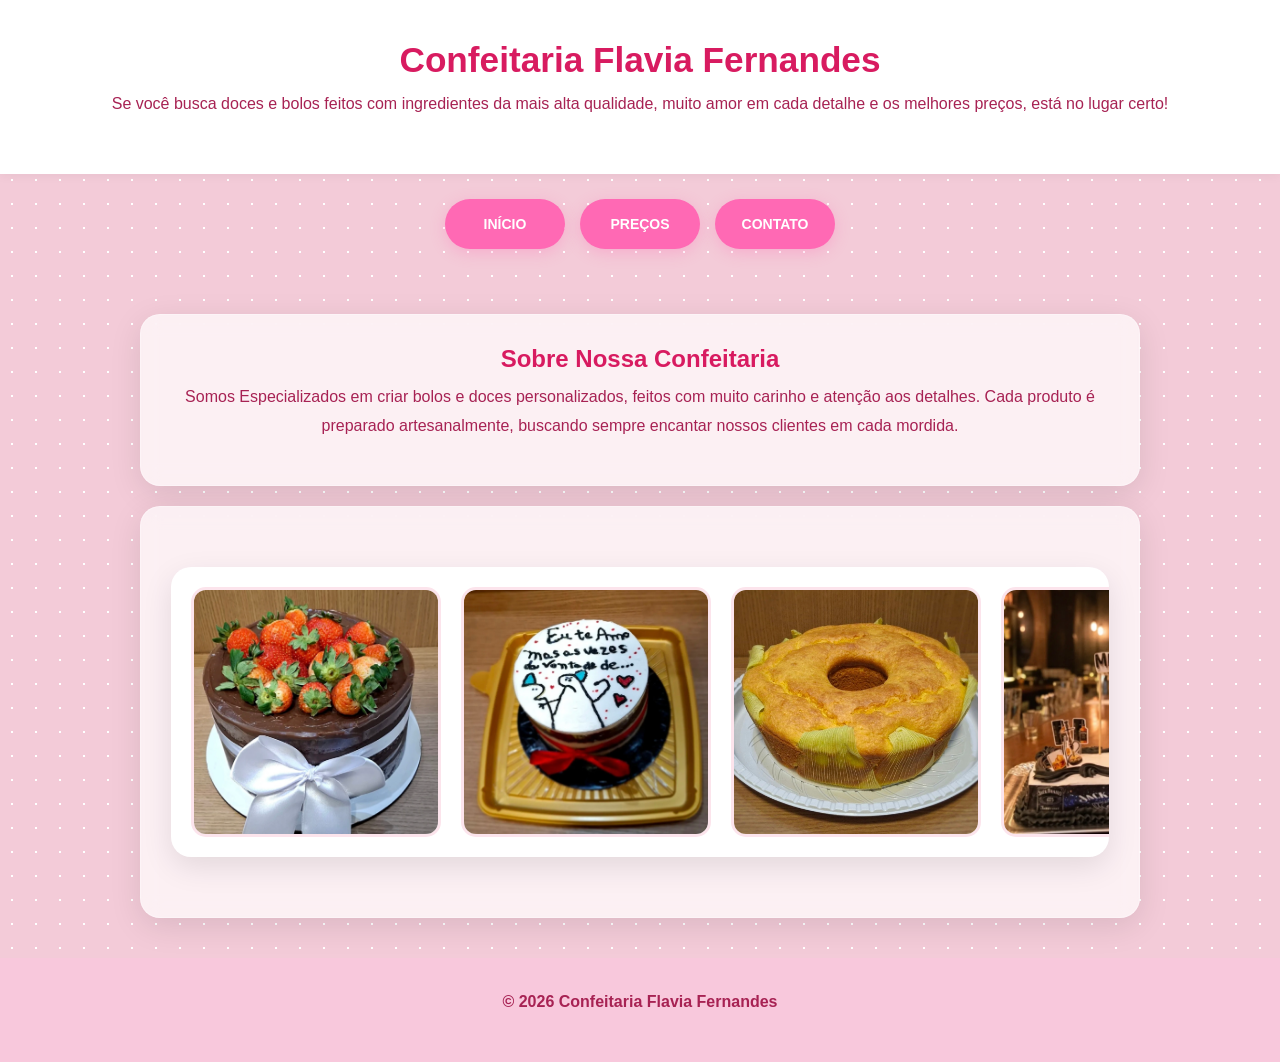
<file: index.html>
<!DOCTYPE html>
<html lang="pt-BR">
<head>
    <meta charset="UTF-8">
    <meta name="viewport" content="width=device-width, initial-scale=1.0">
    <title>Confeitaria Flavia Fernandes</title>

    <!-- SEO básico -->
    <meta name="description" content="Site da Confeitaria">

    <!-- Reset / Normalize opcional -->
    <link rel="stylesheet" href="styles.css">

</head>
<body>

    <header>
        <h1>Confeitaria Flavia Fernandes</h1>
        <p>Se você busca doces e bolos feitos com ingredientes da mais alta qualidade, muito amor em cada detalhe e os melhores preços, está no lugar certo!</p>
    </header>

    <nav>
        <a href="index.html">Início</a>
        <a href="precos.html">Preços</a>
        <a href="contato.html">Contato</a>
    </nav>

    <main>

        <section>
            <h2>Sobre Nossa Confeitaria</h2>
            <p>Somos Especializados em criar bolos e doces personalizados, feitos com muito carinho e atenção aos detalhes. Cada produto é preparado artesanalmente, buscando sempre encantar nossos clientes em cada mordida.</p>
        </section>

        <section>
            <div class="carousel">
             <div class="carousel-track">
            <img src="imagens/bolo1.jpg" alt="Bolo de Brigadeiro com morango, decorado com Acetato e Laço decorativo ">
            <img src="imagens/bolo2.jpg" alt="Bolo Tematico Bento Cake">
            <img src="imagens/bolo3.jpg" alt="Bolo Artesanal de Milho">
            <img src="imagens/bolo4.jpg" alt="Bolo Confeitado Tematico ">
            <img src="imagens/briga.jpg" alt="Docinhos Artesanais">
            <img src="imagens/copo.jpg" alt="Copo da Felicidade Diversos Sabores">
            <img src="imagens/mel.jpg" alt="Pão de Mel Diversos Sabores">
            <img src="imagens/ovos1.jpg" alt="Kit Mini ovos de Pascoa 50 Gramas, Kit com 3">
            <img src="imagens/ovos2.jpg" alt="Ovos de Pascoa de Colher">
            </div>
            </div>
        </section>

    </main>

    <footer>
        <p>&copy; 2026 Confeitaria Flavia Fernandes</p>
    </footer>

</body>
</html>
</file>
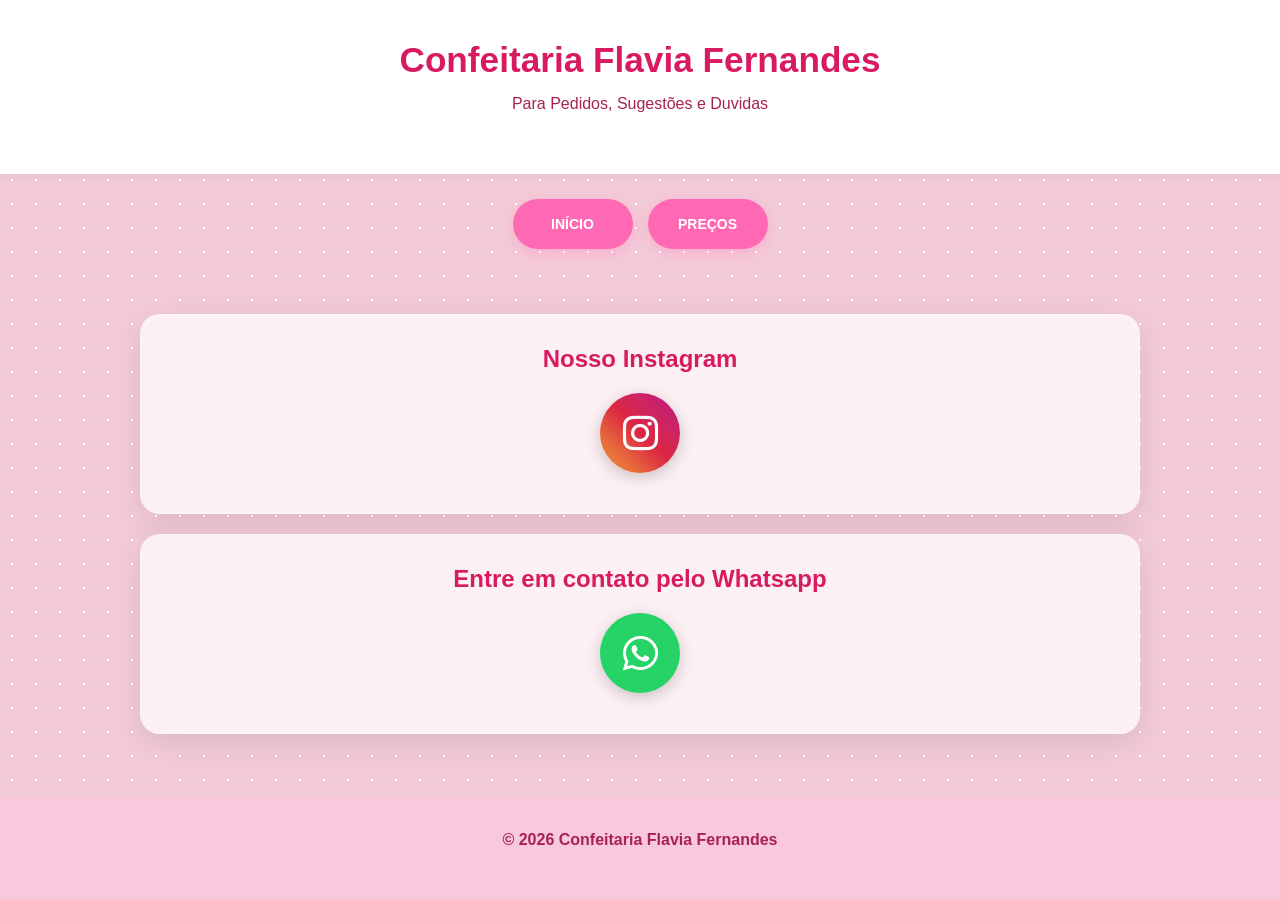
<file: contato.html>
<!DOCTYPE html>
<html lang="pt-BR">
<head>
    <meta charset="UTF-8">
    <meta name="viewport" content="width=device-width, initial-scale=1.0">
    <title>contato</title>

    <!-- SEO básico -->
    <meta name="description" content="Se voce busca por Doces e Bolos feitos com a mais alta qualidade de Ingredientes, muito amor em cada detalhe e os melhores preços, voce esta no lugar certo">
    <link rel="stylesheet" href="https://cdnjs.cloudflare.com/ajax/libs/font-awesome/6.5.1/css/all.min.css">
    <!-- Reset / Normalize opcional -->
    <link rel="stylesheet" href="styles.css">

</head>
<body>

    <header>
        <h1>Confeitaria Flavia Fernandes</h1>
        <p>Para Pedidos, Sugestões e Duvidas</p>
    </header>

    <nav>
        <a href="index.html">Início</a>
        <a href="precos.html">Preços</a>
    </nav>

    <main>
        <section>
            <h2>Nosso Instagram</h2>
            <a href="https://www.instagram.com/confeitaria_flaviafernandes/" class="icon-btn instagram">
            <i class="fa-brands fa-instagram"></i>
        </a>
        </section>

        <section>
            <h2>Entre em contato pelo Whatsapp</h2>
            <a href="https://wa.me/qr/WAOAFZAS7FMZF1" class="icon-btn whatsapp">
            <i class="fa-brands fa-whatsapp"></i>
        </a>
        </section>
    </main>

    <footer>
        <p>&copy; 2026 Confeitaria Flavia Fernandes</p>
    </footer>

</body>
</html>
</file>
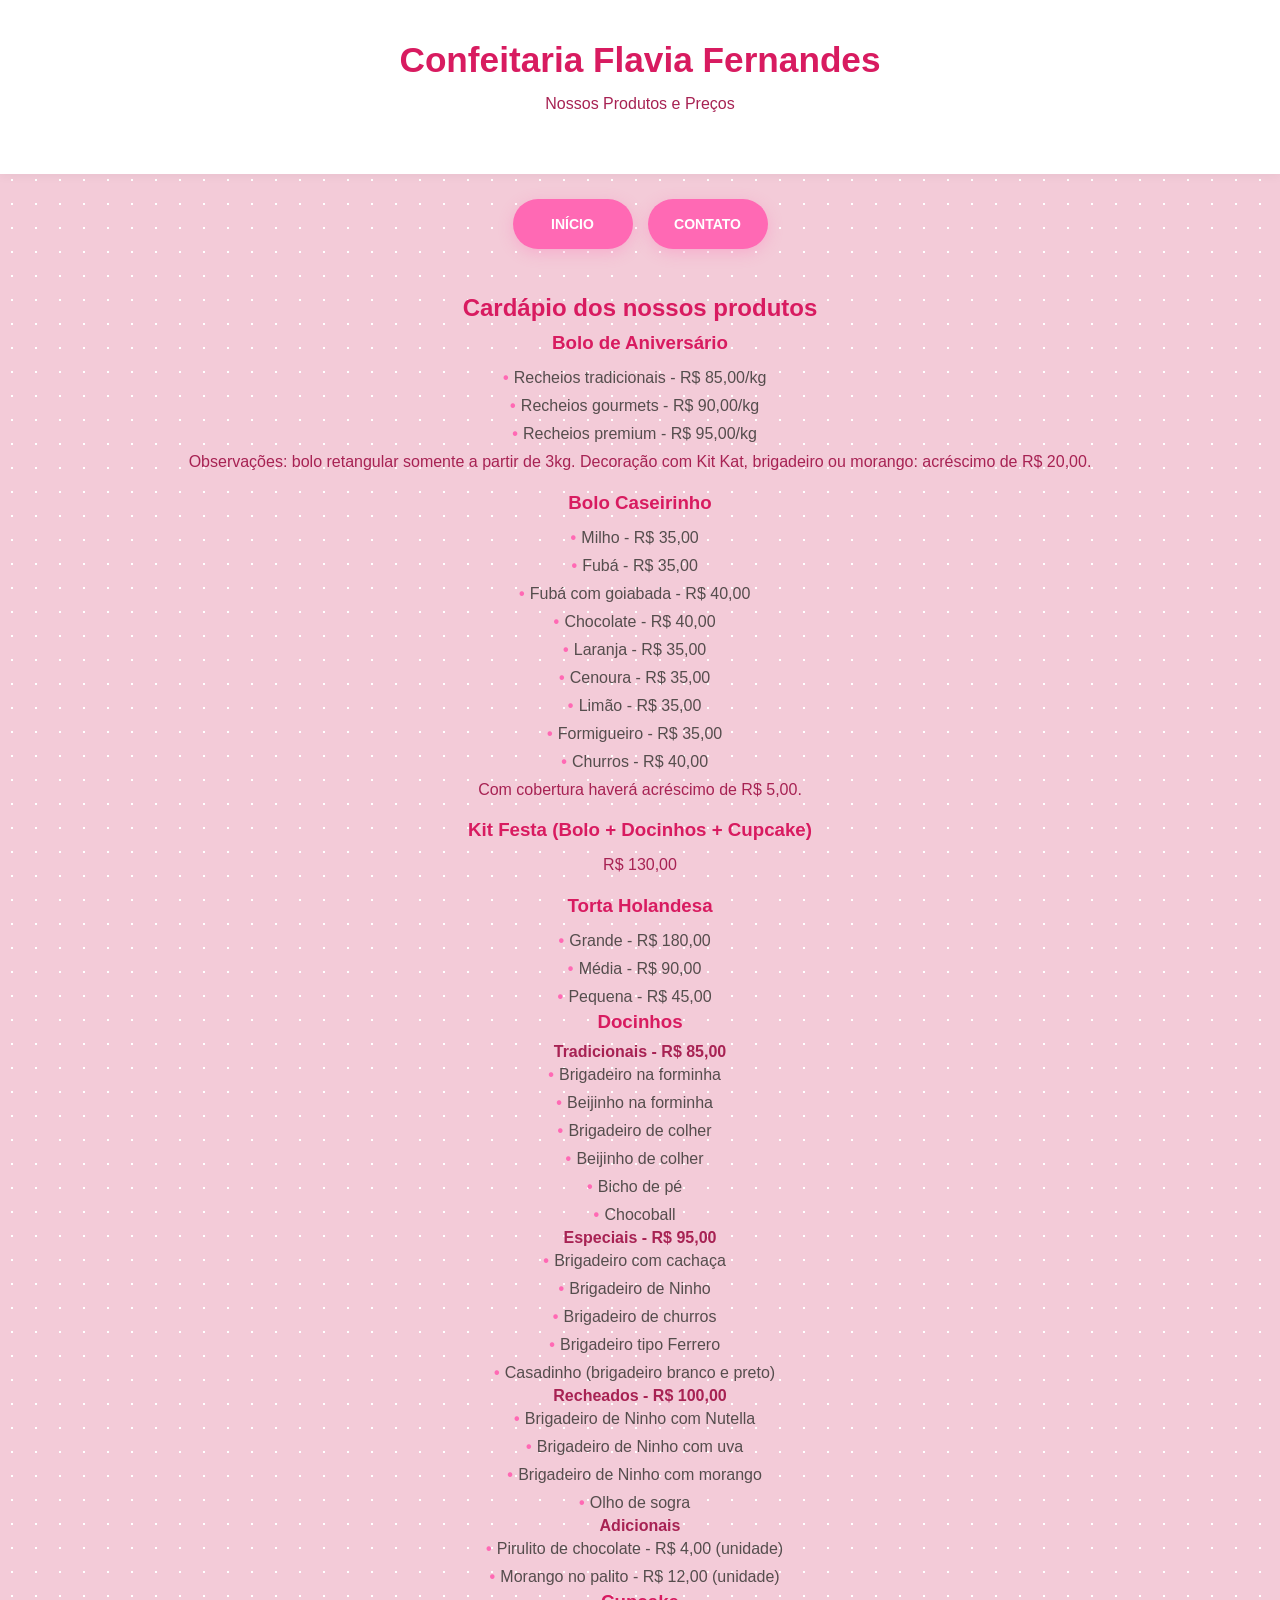
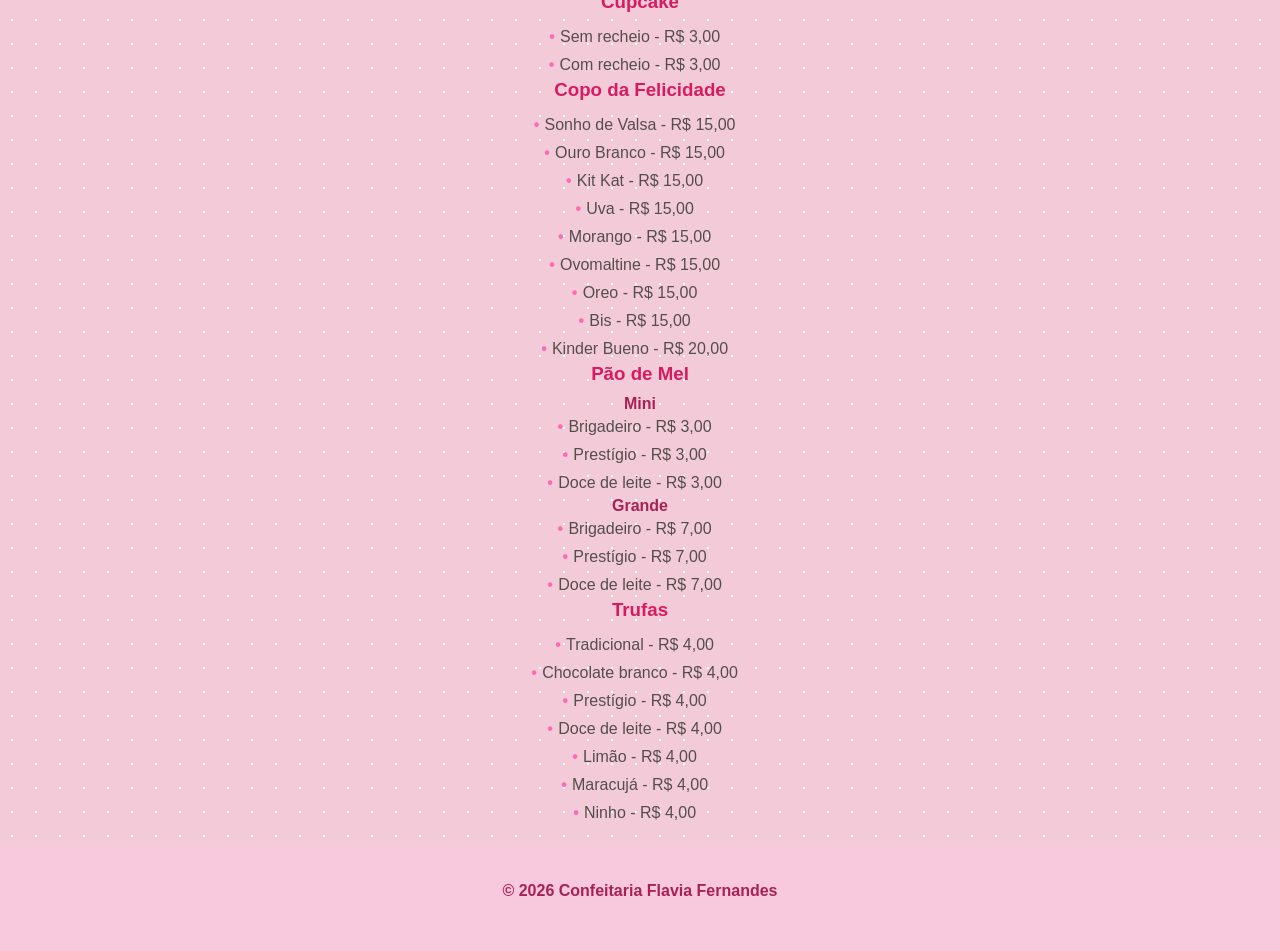
<file: precos.html>
<!DOCTYPE html>
<html lang="pt-BR">
<head>
    <meta charset="UTF-8">
    <meta name="viewport" content="width=device-width, initial-scale=1.0">
    <title>Preços</title>

    <meta name="description" content="Se você busca doces e bolos feitos com ingredientes da mais alta qualidade, muito amor em cada detalhe e os melhores preços, você está no lugar certo.">

    <link rel="stylesheet" href="styles.css">
</head>

<body>

<header>
    <h1>Confeitaria Flavia Fernandes</h1>
    <p>Nossos Produtos e Preços</p>
</header>

<nav>
    <a href="index.html">Início</a>
    <a href="contato.html">Contato</a>
</nav>

<main>

    <h2>Cardápio dos nossos produtos</h2>

    <h3>Bolo de Aniversário</h3>
    <ul class="preco">
        <li>Recheios tradicionais - R$ 85,00/kg</li>
        <li>Recheios gourmets - R$ 90,00/kg</li>
        <li>Recheios premium - R$ 95,00/kg</li>
    </ul>
    <p>
        Observações: bolo retangular somente a partir de 3kg. 
        Decoração com Kit Kat, brigadeiro ou morango: acréscimo de R$ 20,00.
    </p>

    <h3>Bolo Caseirinho</h3>
    <ul class="preco">
        <li>Milho - R$ 35,00</li>
        <li>Fubá - R$ 35,00</li>
        <li>Fubá com goiabada - R$ 40,00</li>
        <li>Chocolate - R$ 40,00</li>
        <li>Laranja - R$ 35,00</li>
        <li>Cenoura - R$ 35,00</li>
        <li>Limão - R$ 35,00</li>
        <li>Formigueiro - R$ 35,00</li>
        <li>Churros - R$ 40,00</li>
    </ul>
    <p>Com cobertura haverá acréscimo de R$ 5,00.</p>

    <h3>Kit Festa (Bolo + Docinhos + Cupcake)</h3>
    <p class="preco">R$ 130,00</p>

    <h3>Torta Holandesa</h3>
    <ul class="preco">
        <li>Grande - R$ 180,00</li>
        <li>Média - R$ 90,00</li>
        <li>Pequena - R$ 45,00</li>
    </ul>

    <h3>Docinhos</h3>

    <h4>Tradicionais - R$ 85,00</h4>
    <ul class="preco">
        <li>Brigadeiro na forminha</li>
        <li>Beijinho na forminha</li>
        <li>Brigadeiro de colher</li>
        <li>Beijinho de colher</li>
        <li>Bicho de pé</li>
        <li>Chocoball</li>
    </ul>

    <h4>Especiais - R$ 95,00</h4>
    <ul class="preco">
        <li>Brigadeiro com cachaça</li>
        <li>Brigadeiro de Ninho</li>
        <li>Brigadeiro de churros</li>
        <li>Brigadeiro tipo Ferrero</li>
        <li>Casadinho (brigadeiro branco e preto)</li>
    </ul>

    <h4>Recheados - R$ 100,00</h4>
    <ul class="preco">
        <li>Brigadeiro de Ninho com Nutella</li>
        <li>Brigadeiro de Ninho com uva</li>
        <li>Brigadeiro de Ninho com morango</li>
        <li>Olho de sogra</li>
    </ul>

    <h4>Adicionais</h4>
    <ul class="preco">
        <li>Pirulito de chocolate - R$ 4,00 (unidade)</li>
        <li>Morango no palito - R$ 12,00 (unidade)</li>
    </ul>

    <h3>Cupcake</h3>
    <ul class="preco">
        <li>Sem recheio - R$ 3,00</li>
        <li>Com recheio - R$ 3,00</li>
    </ul>

    <h3>Copo da Felicidade</h3>
    <ul class="preco">
        <li>Sonho de Valsa - R$ 15,00</li>
        <li>Ouro Branco - R$ 15,00</li>
        <li>Kit Kat - R$ 15,00</li>
        <li>Uva - R$ 15,00</li>
        <li>Morango - R$ 15,00</li>
        <li>Ovomaltine - R$ 15,00</li>
        <li>Oreo - R$ 15,00</li>
        <li>Bis - R$ 15,00</li>
        <li>Kinder Bueno - R$ 20,00</li>
    </ul>

    <h3>Pão de Mel</h3>

    <h4>Mini</h4>
    <ul class="preco">
        <li>Brigadeiro - R$ 3,00</li>
        <li>Prestígio - R$ 3,00</li>
        <li>Doce de leite - R$ 3,00</li>
    </ul>

    <h4>Grande</h4>
    <ul class="preco">
        <li>Brigadeiro - R$ 7,00</li>
        <li>Prestígio - R$ 7,00</li>
        <li>Doce de leite - R$ 7,00</li>
    </ul>

    <h3>Trufas</h3>
    <ul class="preco">
        <li>Tradicional - R$ 4,00</li>
        <li>Chocolate branco - R$ 4,00</li>
        <li>Prestígio - R$ 4,00</li>
        <li>Doce de leite - R$ 4,00</li>
        <li>Limão - R$ 4,00</li>
        <li>Maracujá - R$ 4,00</li>
        <li>Ninho - R$ 4,00</li>
    </ul>

</main>

<footer>
    <p>&copy; 2026 Confeitaria Flavia Fernandes</p>
</footer>

</body>
</html>
</file>
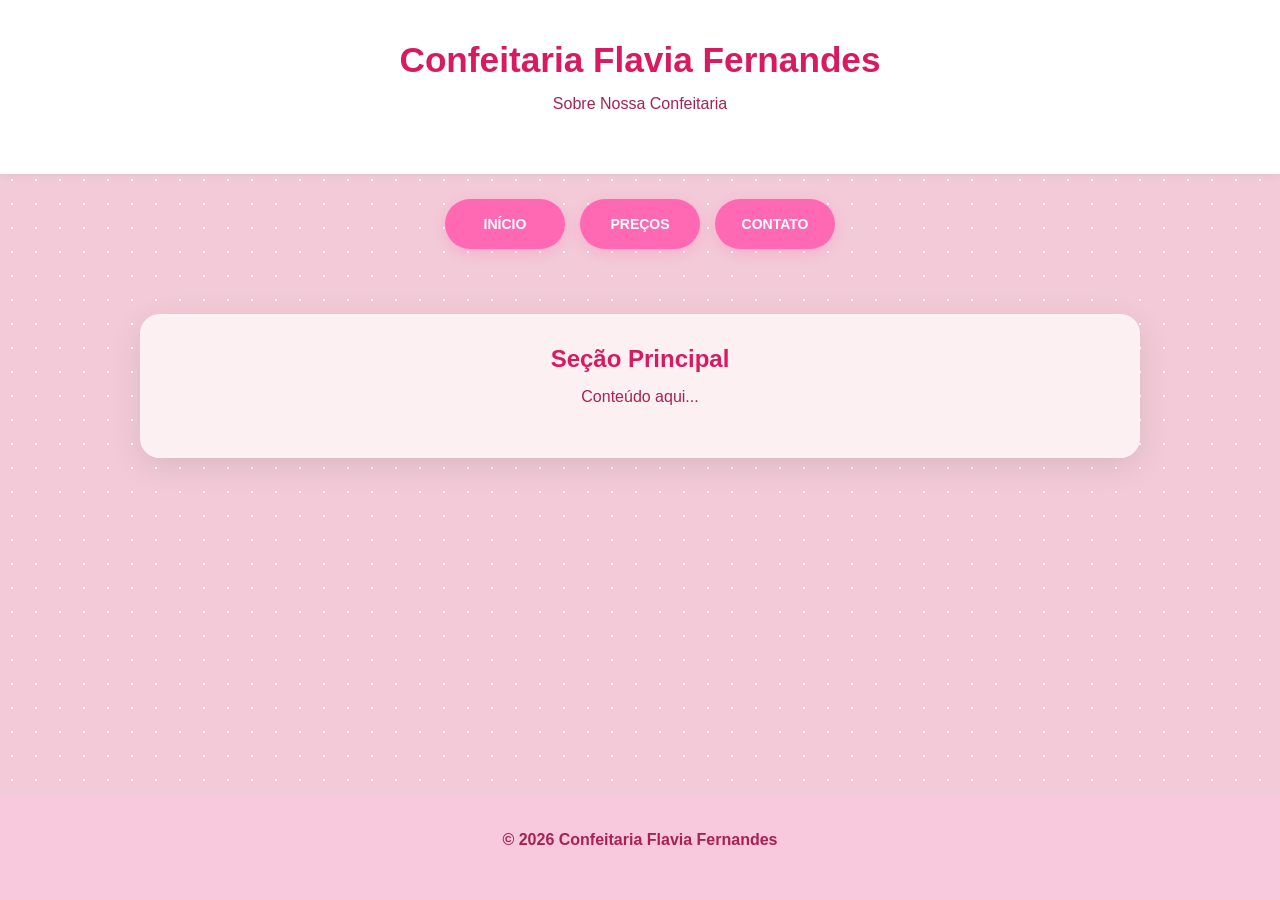
<file: sobre.html>
<!DOCTYPE html>
<html lang="pt-BR">
<head>
    <meta charset="UTF-8">
    <meta name="viewport" content="width=device-width, initial-scale=1.0">
    <title>sobre</title>

    <!-- SEO básico -->
    <meta name="description" content="Se voce busca por Doces e Bolos feitos com a mais alta qualidade de Ingredientes, muito amor em cada detalhe e os melhores preços, voce esta no lugar certo">

    <!-- Reset / Normalize opcional -->
    <link rel="stylesheet" href="styles.css">

</head>
<body>

    <header>
        <h1>Confeitaria Flavia Fernandes</h1>
        <p>Sobre Nossa Confeitaria</p>
    </header>

    <nav>
        <a href="index.html">Início</a>
        <a href="precos.html">Preços</a>
        <a href="contato.html">Contato</a>
    </nav>

    <main>
        <section>
            <h2>Seção Principal</h2>
            <p>Conteúdo aqui...</p>
        </section>
    </main>

    <footer>
        <p>&copy; 2026 Confeitaria Flavia Fernandes</p>
    </footer>

</body>
</html>
</file>
<file: styles.css>
/* ===============================
   1. CONFIGURAÇÕES GERAIS E FUNDO
   =============================== */
* {
    margin: 0;
    padding: 0;
    box-sizing: border-box;
}

body {
    /* Fundo com bolinhas/granulado */
    background-color: #f3cbd8; 
    background-image: radial-gradient(#ffffff 0.8px, transparent 0.8px);
    background-size: 24px 24px;
    
    font-family: 'Segoe UI', Tahoma, Geneva, Verdana, sans-serif;
    color: #4a4a4a;
    display: flex;
    flex-direction: column;
    align-items: center;
    min-height: 100vh;
}

header {
    width: 100%;
    padding: 40px 20px;
    text-align: center;
    background-color: white;
    box-shadow: 0 2px 10px rgba(0,0,0,0.05);
}

header h1 {
    color: #d81b60;
    font-size: 2.2rem;
    margin-bottom: 10px;
    font-family: Verdana, Geneva, Tahoma, sans-serif;
}

main {
    width: 90%;
    max-width: 1000px;
    padding: 20px 0;
    text-align: center;
}

/* ===============================
   2. NAVEGAÇÃO (ÍCONES CIRCULARES)
   =============================== */
nav {
    display: flex;
    justify-content: center;
    gap: 15px;
    padding: 25px;
    width: 100%;
    flex-wrap: wrap;
}

nav a {
    text-decoration: none;
    color: white !important;
    background-color: #ff69b4;
    
    /* Transformando em círculo */
    display: inline-flex;
    align-items: center;
    justify-content: center;
    width: 55px;
    height: 55px;
    border-radius: 50%;
    
    font-size: 22px;
    transition: all 0.3s cubic-bezier(0.175, 0.885, 0.32, 1.275);
    box-shadow: 0 4px 15px rgba(255, 105, 180, 0.3);
}

nav a:hover {
    background-color: #ff1493;
    transform: scale(1.15);
    box-shadow: 0 6px 20px rgba(255, 20, 147, 0.4);
}

nav a.ativo {
    background-color: #c71585;
    box-shadow: inset 0 2px 5px rgba(0,0,0,0.2);
    transform: scale(0.95);
}

/* ===============================
   3. CARROSSEL
   =============================== */
.carousel {
    overflow: hidden;
    width: 100%;
    background: white;
    padding: 20px;
    border-radius: 20px;
    box-shadow: 0 10px 30px rgba(0,0,0,0.1);
    margin: 30px 0;
}

.carousel-track {
    display: flex;
    width: max-content;
    animation: scroll 40s linear infinite;
}

.carousel-track img {
    width: 250px;
    height: 250px;
    object-fit: cover;
    margin-right: 20px;
    border-radius: 15px;
    border: 3px solid #fce4ec;
}

@keyframes scroll {
    0% { transform: translateX(0); }
    100% { transform: translateX(-50%); }
}

/* ===============================
   4. SEÇÕES (EFEITO VIDRO) E TEXTOS
   =============================== */
section {
    background: rgba(255, 255, 255, 0.7); /* Transparência */
    backdrop-filter: blur(10px);           /* Desfoque */
    border: 1px solid rgba(255, 255, 255, 0.3);
    margin: 20px 0;
    padding: 30px;
    border-radius: 20px;
    text-align: center;
    box-shadow: 0 8px 32px rgba(0, 0, 0, 0.1);
}

h2, h3 { color: #d81b60; margin-bottom: 10px; }
h4 { color: #a72253; }

p {
    line-height: 1.8;
    color: #a72253;
    font-family: Verdana, Geneva, Tahoma, sans-serif;
    font-size: 1rem;
    margin-bottom: 15px;
}

/* Listas de Preços */
ul.preco {
    list-style: none;
    display: flex;
    flex-direction: column;
    align-items: center;
    padding: 0;
}

ul.preco li {
    color: #554d4d;
    margin: 5px 0;
}

ul.preco li::before {
    content: "•";
    color: #ff69b4;
    font-weight: bold;
    display: inline-block; 
    width: 1em;
    margin-left: -1em;
}

/* ===============================
   5. BOTÕES DE REDES SOCIAIS (ÍCONES GRANDES)
   =============================== */
.icon-btn {
    display: inline-flex;
    align-items: center;
    justify-content: center;
    width: 80px;
    height: 80px;
    border-radius: 50%;
    text-decoration: none;
    color: white !important;
    font-size: 40px;
    transition: all 0.3s ease;
    box-shadow: 0 4px 15px rgba(0, 0, 0, 0.2);
    margin: 10px;
}

.icon-btn:hover {
    transform: scale(1.15);
    box-shadow: 0 8px 20px rgba(0, 0, 0, 0.3);
}

.instagram {
    background: linear-gradient(45deg, #f09433 0%, #e6683c 25%, #dc2743 50%, #cc2366 75%, #bc1888 100%);
}

.whatsapp {
    background-color: #25d366;
}

/* ===============================
   6. RODAPÉ E RESPONSIVIDADE
   =============================== */
footer {
    width: 100%;
    padding: 30px;
    background-color: #f8c8dc;
    text-align: center;
    margin-top: auto;
    font-weight: bold;
    color: #880e4f;
}

@media (max-width: 768px) {
    nav {
        gap: 10px;
    }
    header h1 {
        font-size: 1.8rem;
    }
    .icon-btn {
        width: 65px;
        height: 65px;
        font-size: 30px;
    }
}

nav a {
    text-decoration: none;
    color: white !important;
    background-color: #ff69b4;
    
    /* Formato de Pílula (Largo) */
    display: inline-flex;
    align-items: center;
    justify-content: center;
    padding: 0 20px;       /* Espaçamento nas laterais */
    height: 50px;          /* Altura fixa */
    min-width: 120px;      /* Largura mínima para o texto caber */
    border-radius: 25px;   /* Metade da altura para ficar oval */
    
    font-size: 14px;
    font-weight: bold;
    text-transform: uppercase;
    transition: all 0.3s cubic-bezier(0.175, 0.885, 0.32, 1.275);
    box-shadow: 0 4px 15px rgba(255, 105, 180, 0.3);
}

/* Espaço entre o ícone e a palavra */
nav a i {
    margin-right: 10px;
    font-size: 18px;
}
</file>
